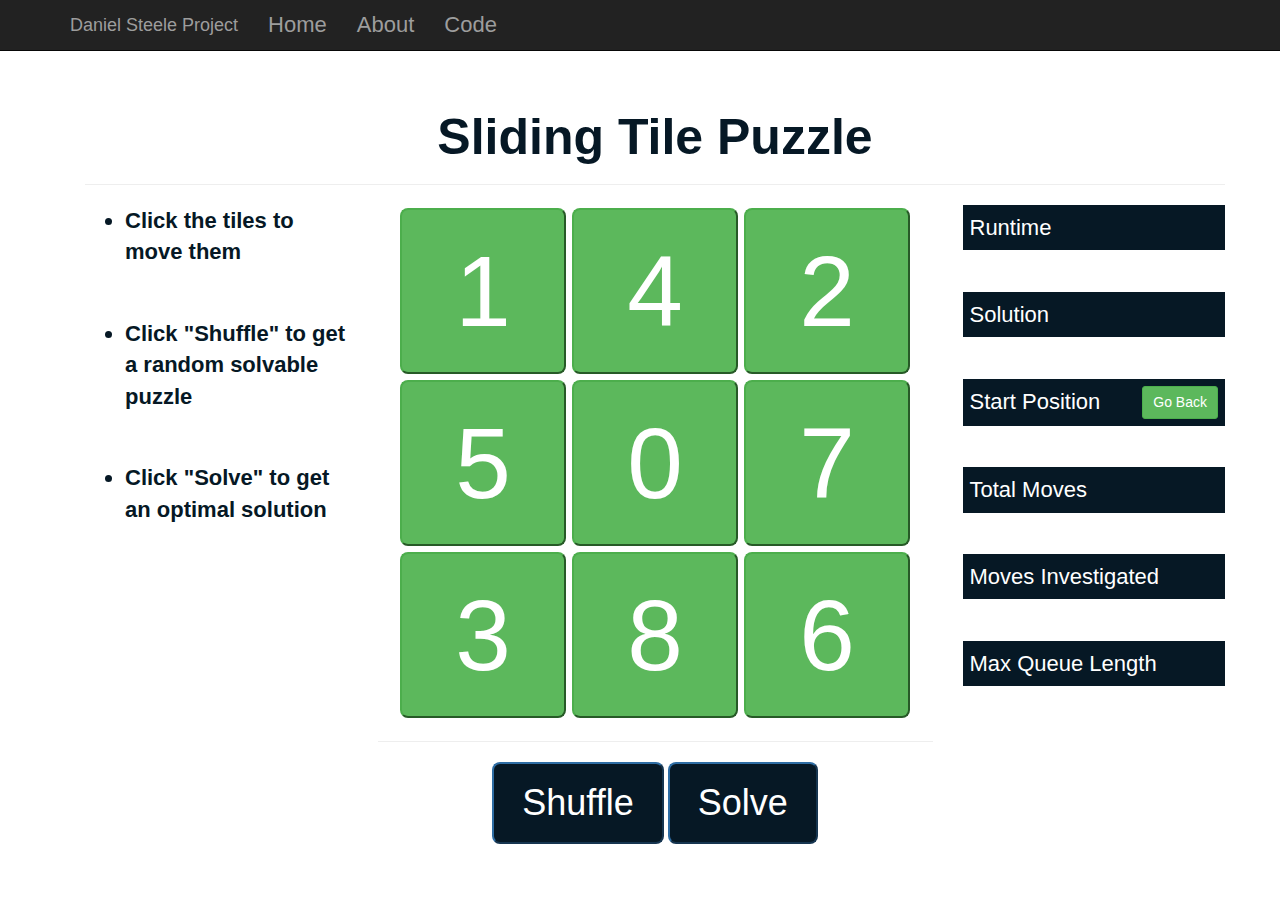
<file: index.html>
<!DOCTYPE html>
<html>
<head>
    <title>A* Algorithm Puzzle</title>
    <link rel="stylesheet" type="text/css" href="astar.css">
    <link rel="stylesheet" type="text/css" href="https://maxcdn.bootstrapcdn.com/bootstrap/3.3.7/css/bootstrap.min.css">


</head>
<body>
    <nav class="navbar navbar-inverse navbar-fixed-top">
        <div class="container">
            <div class="navbar-header">
                <a href="index.html" class="navbar-brand"><i class="fa fa-hashtag" aria-hidden="true"></i>Daniel Steele Project</a>
                <ul class="nav navbar-nav">
                    <li><a href="index.html">Home</a></li>
                    <li><a href="about.html">About<span class="sr-only">(current)</span></a></li>
                    <li><a href="code.html">Code</a></li>
                </ul>
            </div>
        </div>
    </nav>
<div class="container content">   
    <div class="page-header">
        <h1 id="mainheader">Sliding Tile Puzzle</h1> 
    </div>

    <div class="row">
        <div class="col-md-3">
            <ul id="instructions">
                <li>Click the tiles to move them</li>
                <li>Click "Shuffle" to get a random solvable puzzle</li>
                <li>Click "Solve" to get an optimal solution</li>
            </ul>
        </div>
        <div class="col-md-6">
            <table id="gameTable">
        <tr>
            <td><button class="boardBtn btn-xlarge btn-success">1</button></td>
            <td><button class="boardBtn btn-xlarge btn-success">4</button></td>
            <td><button class="boardBtn btn-xlarge btn-success">2</button></td>
        </tr>
        <tr>
            <td><button class="boardBtn btn-xlarge btn-success">5</button></td>
            <td><button class="boardBtn btn-xlarge btn-success">0</button></td>
            <td><button class="boardBtn btn-xlarge btn-success">7</button></td>
        </tr>
        <tr>
            <td><button class="boardBtn btn-xlarge btn-success">3</button></td>
            <td><button class="boardBtn btn-xlarge btn-success">8</button></td>
            <td><button class="boardBtn btn-xlarge btn-success">6</button></td>
        </tr>
    </table>

    <hr>
    <button id="shuffle" class="btn-xlarge btn-primary">Shuffle</button>
    <button id="solve" class="btn-xlarge btn-primary">Solve</button>
        </div>
        <div class="col-md-3">
            
            <table class="table-striped" id="data">
                <tr>
                    <td class="dataheading">Runtime</td>
                </tr>
                <tr>
                    <td id="runtime" class="dataresult">&nbsp;</td>
                </tr>
                <tr>
                    <td class="dataheading">Solution</td>
                </tr>
                <tr>
                    <td id="solution" class="dataresult">&nbsp;</td>
                </tr>
                <tr>
                    <td class="dataheading">Start Position <button class="btn btn-sm btn-success" id="goback" hidden>Go Back</button></td>
                </tr>
                <tr>
                    <td id="startpos" class="dataresult">&nbsp;</td>
                </tr>
                <tr>
                    <td class="dataheading">Total Moves</td>
                </tr>
                <tr>
                    <td id="totalmoves" class="dataresult">&nbsp;</td>
                </tr>
                <tr>
                    <td class="dataheading">Moves Investigated</td>
                </tr>
                <tr>
                    <td id="investigated" class="dataresult">&nbsp;</td>
                </tr>
                <tr>
                    <td class="dataheading">Max Queue Length</td>
                </tr>
                <tr>
                    <td id="maxqueue" class="dataresult">&nbsp;</td>
                </tr>
            </table>
        </div>
    </div>

    
</div>
<script
    src="https://code.jquery.com/jquery-3.2.1.min.js"
    integrity="sha256-hwg4gsxgFZhOsEEamdOYGBf13FyQuiTwlAQgxVSNgt4="
    crossorigin="anonymous"> 
</script>
<script type="text/javascript" src="board.js"></script>
</body>
</html>
</file>
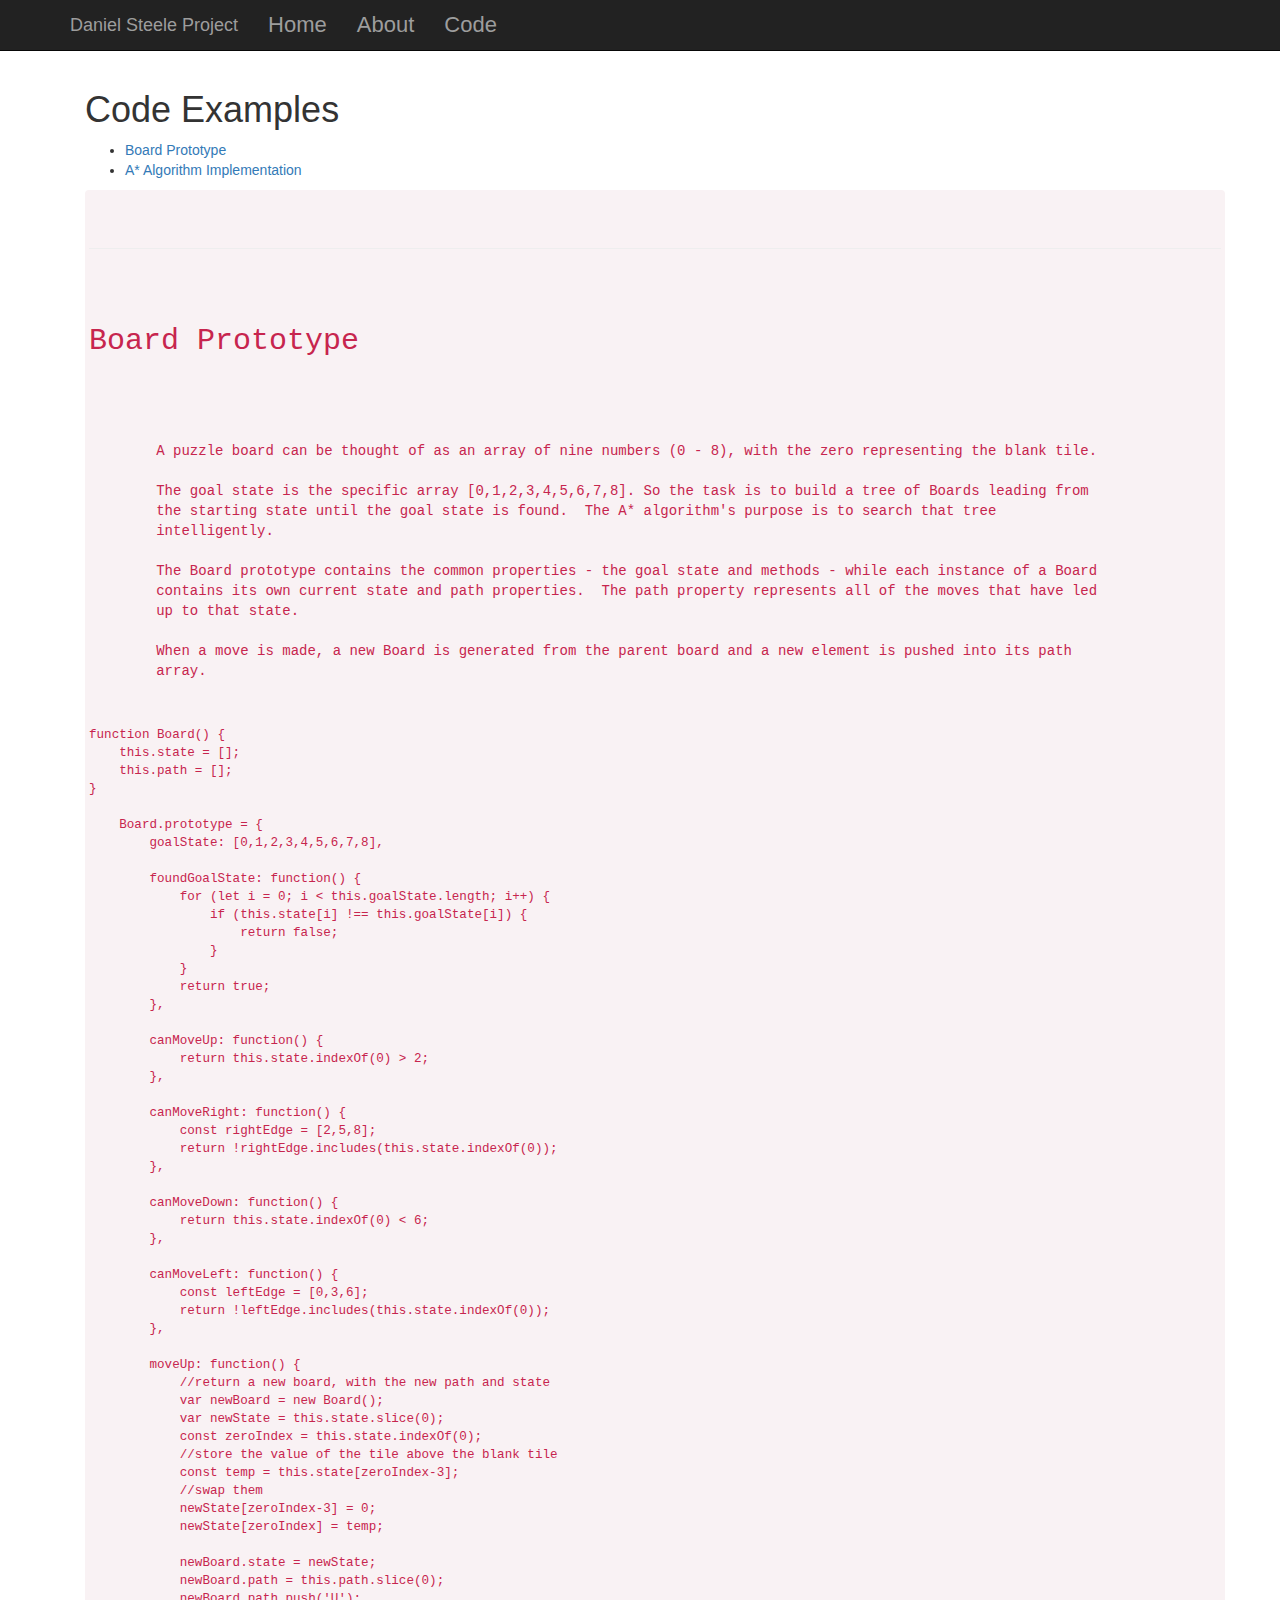
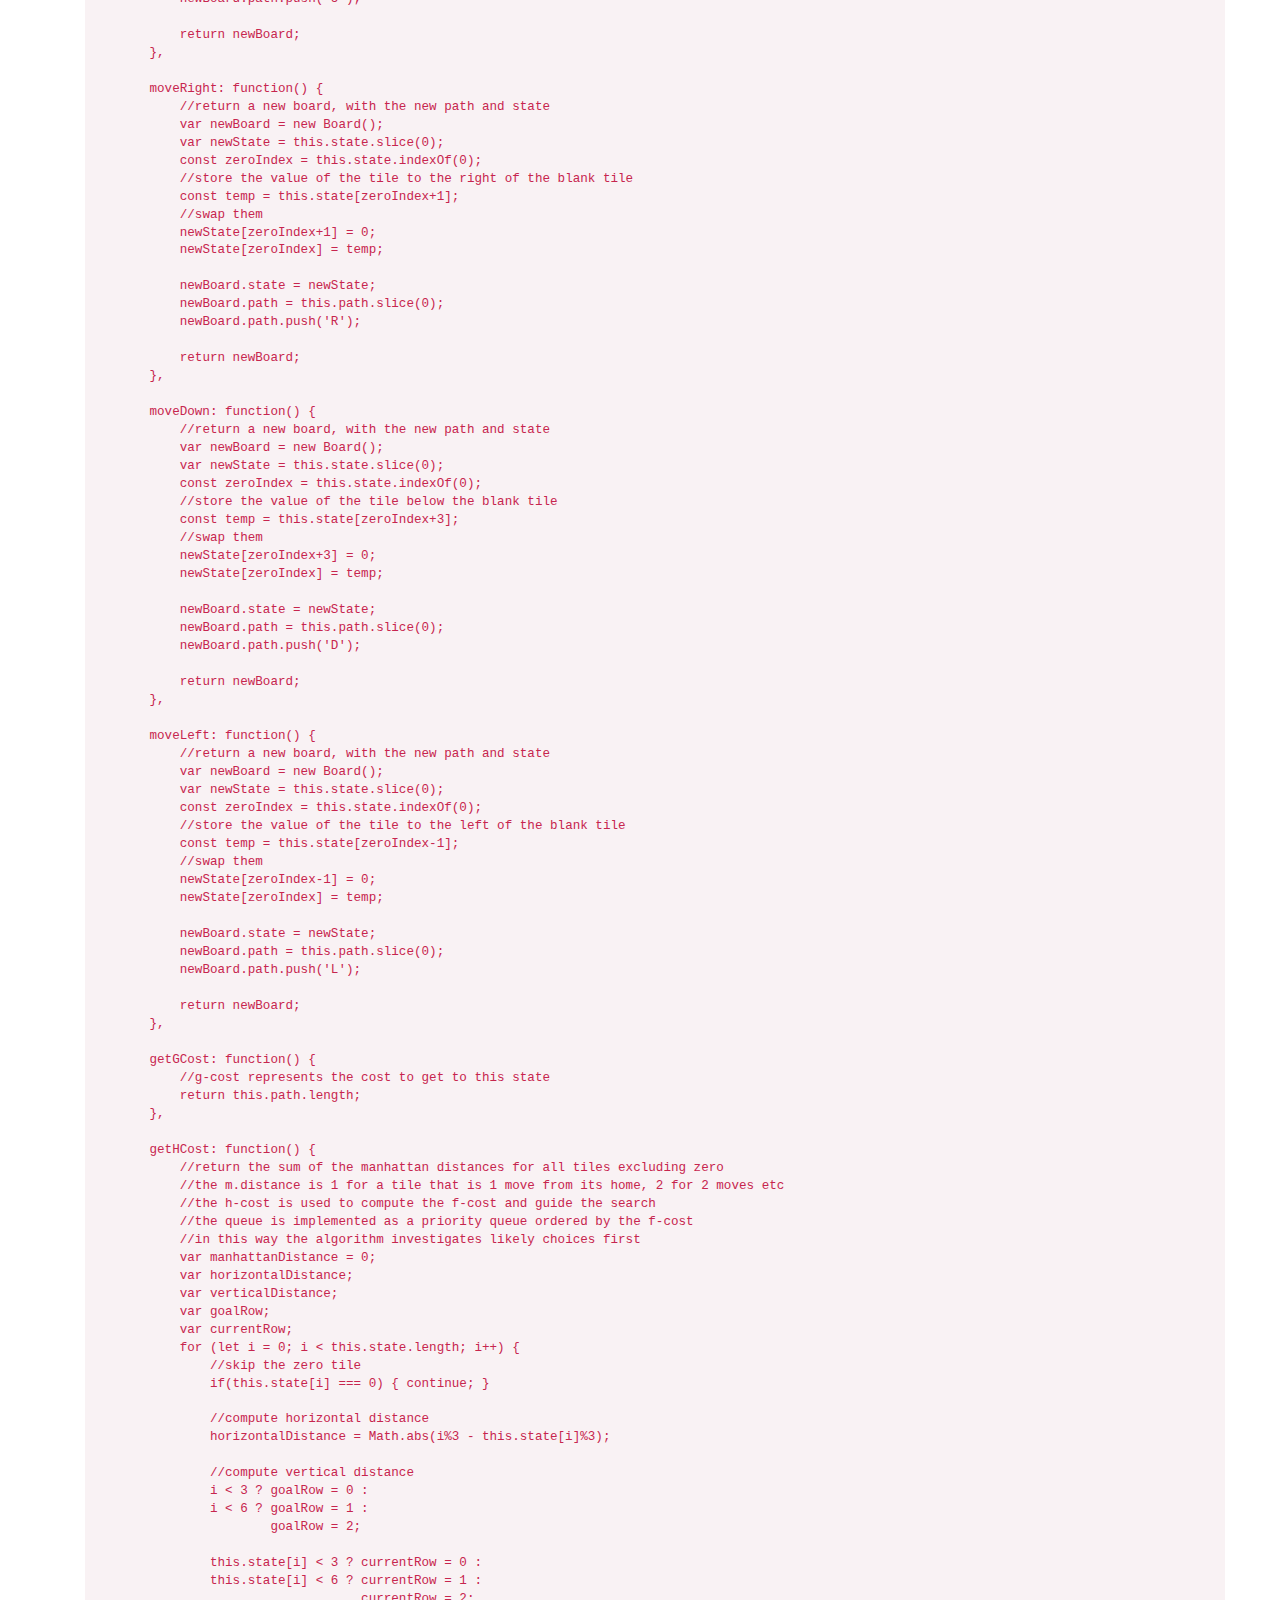
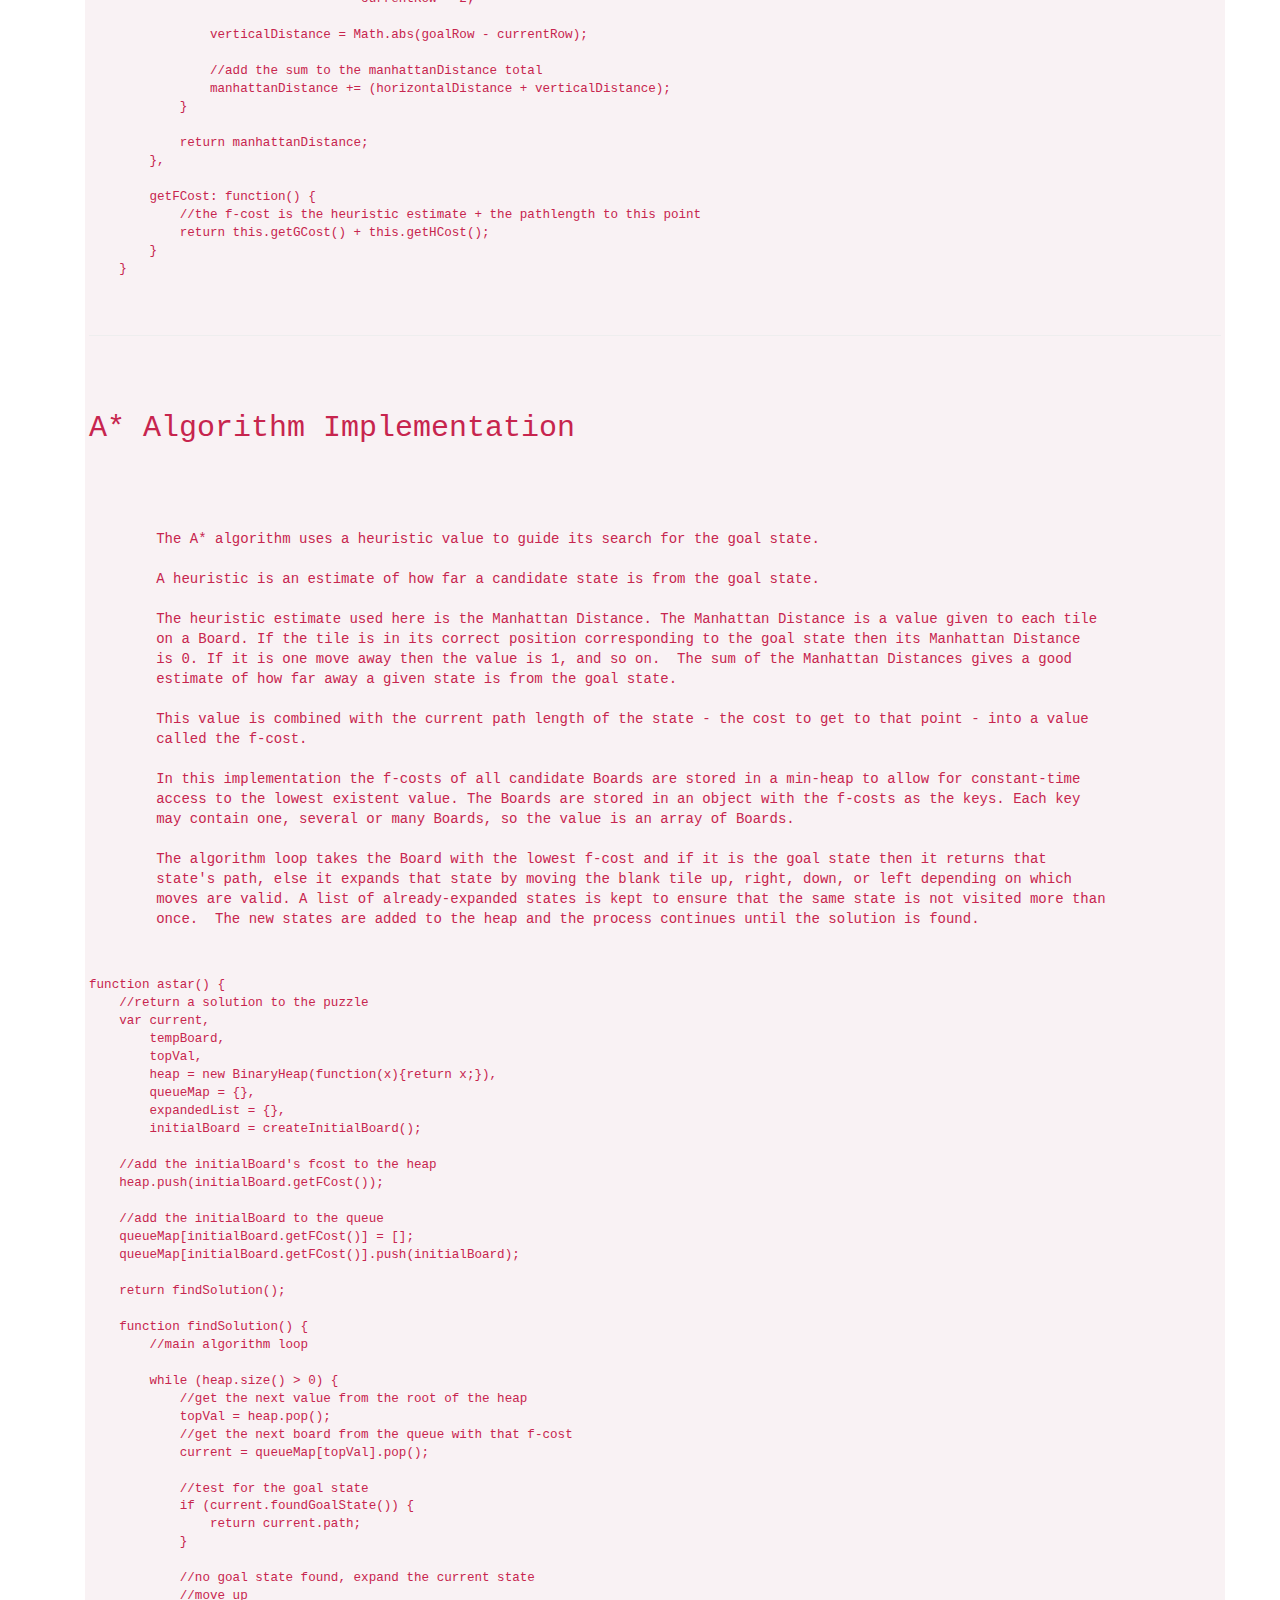
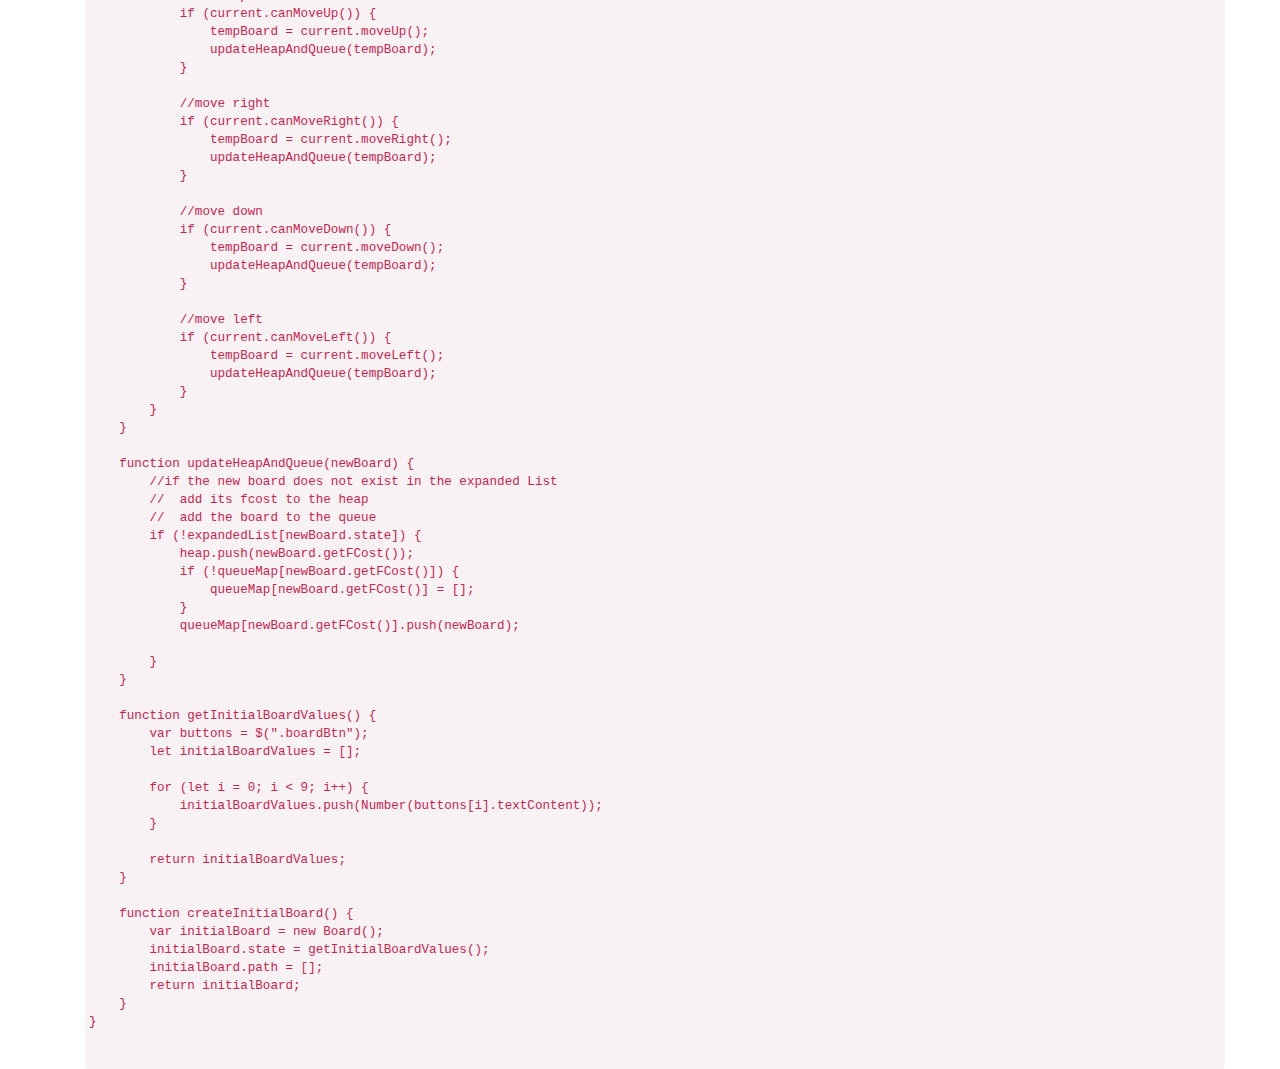
<file: code.html>
<!DOCTYPE html>
<html>
<head>
    <title>A* Algorithm Puzzle</title>
    <link rel="stylesheet" type="text/css" href="astar.css">
    <link rel="stylesheet" type="text/css" href="https://maxcdn.bootstrapcdn.com/bootstrap/3.3.7/css/bootstrap.min.css">


</head>
<body>
    <nav class="navbar navbar-inverse navbar-fixed-top">
        <div class="container">
            <div class="navbar-header">
                <a href="index.html" class="navbar-brand"><i class="fa fa-hashtag" aria-hidden="true"></i>Daniel Steele Project</a>
                <ul class="nav navbar-nav">
                    <li><a href="index.html">Home</a></li>
                    <li><a href="about.html">About<span class="sr-only">(current)</span></a></li>
                    <li><a href="code.html">Code</a></li>
                </ul>
            </div>
        </div>
    </nav>

    <div class="container">

    <h1>Code Examples</h1>

    <ul>
        <li><a href="#boarddescription">Board Prototype</a></li>
        <li><a href="#astardescription">A* Algorithm Implementation</a></li>
    </ul>

    <code style=display:block;white-space:pre-wrap>
    <hr id="boarddescription">
    <h2>Board Prototype</h2>

        <p>
        A puzzle board can be thought of as an array of nine numbers (0 - 8), with the zero representing the blank tile. 

        The goal state is the specific array [0,1,2,3,4,5,6,7,8]. So the task is to build a tree of Boards leading from
        the starting state until the goal state is found.  The A* algorithm's purpose is to search that tree
        intelligently.

        The Board prototype contains the common properties - the goal state and methods - while each instance of a Board
        contains its own current state and path properties.  The path property represents all of the moves that have led
        up to that state. 

        When a move is made, a new Board is generated from the parent board and a new element is pushed into its path
        array.</p> 

function Board() {
    this.state = [];
    this.path = [];
}

    Board.prototype = {
        goalState: [0,1,2,3,4,5,6,7,8],

        foundGoalState: function() {
            for (let i = 0; i < this.goalState.length; i++) {
                if (this.state[i] !== this.goalState[i]) {
                    return false;
                }
            }
            return true;
        },

        canMoveUp: function() {
            return this.state.indexOf(0) > 2;
        },

        canMoveRight: function() {
            const rightEdge = [2,5,8];
            return !rightEdge.includes(this.state.indexOf(0)); 
        },

        canMoveDown: function() {
            return this.state.indexOf(0) < 6;
        },

        canMoveLeft: function() {
            const leftEdge = [0,3,6];
            return !leftEdge.includes(this.state.indexOf(0));
        },

        moveUp: function() {
            //return a new board, with the new path and state
            var newBoard = new Board();
            var newState = this.state.slice(0);
            const zeroIndex = this.state.indexOf(0);
            //store the value of the tile above the blank tile
            const temp = this.state[zeroIndex-3];
            //swap them
            newState[zeroIndex-3] = 0;
            newState[zeroIndex] = temp;

            newBoard.state = newState;
            newBoard.path = this.path.slice(0);
            newBoard.path.push('U');

            return newBoard;
        },

        moveRight: function() {
            //return a new board, with the new path and state
            var newBoard = new Board();
            var newState = this.state.slice(0);
            const zeroIndex = this.state.indexOf(0);
            //store the value of the tile to the right of the blank tile
            const temp = this.state[zeroIndex+1];
            //swap them
            newState[zeroIndex+1] = 0;
            newState[zeroIndex] = temp;

            newBoard.state = newState;
            newBoard.path = this.path.slice(0);
            newBoard.path.push('R');

            return newBoard;
        },

        moveDown: function() {
            //return a new board, with the new path and state
            var newBoard = new Board();
            var newState = this.state.slice(0);
            const zeroIndex = this.state.indexOf(0);
            //store the value of the tile below the blank tile
            const temp = this.state[zeroIndex+3];
            //swap them
            newState[zeroIndex+3] = 0;
            newState[zeroIndex] = temp;

            newBoard.state = newState;
            newBoard.path = this.path.slice(0);
            newBoard.path.push('D');

            return newBoard;
        },

        moveLeft: function() {
            //return a new board, with the new path and state
            var newBoard = new Board();
            var newState = this.state.slice(0);
            const zeroIndex = this.state.indexOf(0);
            //store the value of the tile to the left of the blank tile
            const temp = this.state[zeroIndex-1];
            //swap them
            newState[zeroIndex-1] = 0;
            newState[zeroIndex] = temp;

            newBoard.state = newState;
            newBoard.path = this.path.slice(0);
            newBoard.path.push('L');

            return newBoard;
        },

        getGCost: function() {
            //g-cost represents the cost to get to this state
            return this.path.length;
        },

        getHCost: function() {
            //return the sum of the manhattan distances for all tiles excluding zero
            //the m.distance is 1 for a tile that is 1 move from its home, 2 for 2 moves etc
            //the h-cost is used to compute the f-cost and guide the search
            //the queue is implemented as a priority queue ordered by the f-cost
            //in this way the algorithm investigates likely choices first
            var manhattanDistance = 0;
            var horizontalDistance;
            var verticalDistance;
            var goalRow;
            var currentRow;
            for (let i = 0; i < this.state.length; i++) {
                //skip the zero tile
                if(this.state[i] === 0) { continue; }
                
                //compute horizontal distance
                horizontalDistance = Math.abs(i%3 - this.state[i]%3);
                
                //compute vertical distance
                i < 3 ? goalRow = 0 : 
                i < 6 ? goalRow = 1 : 
                        goalRow = 2;

                this.state[i] < 3 ? currentRow = 0 :
                this.state[i] < 6 ? currentRow = 1 :
                                    currentRow = 2;

                verticalDistance = Math.abs(goalRow - currentRow); 
                
                //add the sum to the manhattanDistance total
                manhattanDistance += (horizontalDistance + verticalDistance);
            }

            return manhattanDistance;
        },

        getFCost: function() {
            //the f-cost is the heuristic estimate + the pathlength to this point
            return this.getGCost() + this.getHCost();
        }
    }

    <hr id="astardescription">
    <h2>A* Algorithm Implementation</h2>

    <p>
        The A* algorithm uses a heuristic value to guide its search for the goal state.

        A heuristic is an estimate of how far a candidate state is from the goal state.

        The heuristic estimate used here is the Manhattan Distance. The Manhattan Distance is a value given to each tile
        on a Board. If the tile is in its correct position corresponding to the goal state then its Manhattan Distance
        is 0. If it is one move away then the value is 1, and so on.  The sum of the Manhattan Distances gives a good
        estimate of how far away a given state is from the goal state.

        This value is combined with the current path length of the state - the cost to get to that point - into a value
        called the f-cost.

        In this implementation the f-costs of all candidate Boards are stored in a min-heap to allow for constant-time
        access to the lowest existent value. The Boards are stored in an object with the f-costs as the keys. Each key
        may contain one, several or many Boards, so the value is an array of Boards.

        The algorithm loop takes the Board with the lowest f-cost and if it is the goal state then it returns that
        state's path, else it expands that state by moving the blank tile up, right, down, or left depending on which
        moves are valid. A list of already-expanded states is kept to ensure that the same state is not visited more than
        once.  The new states are added to the heap and the process continues until the solution is found.
    </p>
function astar() {
    //return a solution to the puzzle
    var current,
        tempBoard,
        topVal,
        heap = new BinaryHeap(function(x){return x;}),
        queueMap = {},
        expandedList = {},
        initialBoard = createInitialBoard();

    //add the initialBoard's fcost to the heap
    heap.push(initialBoard.getFCost());

    //add the initialBoard to the queue
    queueMap[initialBoard.getFCost()] = [];
    queueMap[initialBoard.getFCost()].push(initialBoard);

    return findSolution();

    function findSolution() {
        //main algorithm loop
        
        while (heap.size() > 0) {
            //get the next value from the root of the heap
            topVal = heap.pop();
            //get the next board from the queue with that f-cost
            current = queueMap[topVal].pop();

            //test for the goal state
            if (current.foundGoalState()) {
                return current.path;
            }

            //no goal state found, expand the current state
            //move up
            if (current.canMoveUp()) {
                tempBoard = current.moveUp();
                updateHeapAndQueue(tempBoard);
            }

            //move right
            if (current.canMoveRight()) {
                tempBoard = current.moveRight();
                updateHeapAndQueue(tempBoard);
            }

            //move down
            if (current.canMoveDown()) {
                tempBoard = current.moveDown();
                updateHeapAndQueue(tempBoard);
            }

            //move left
            if (current.canMoveLeft()) {
                tempBoard = current.moveLeft();
                updateHeapAndQueue(tempBoard);
            }
        }
    }
    
    function updateHeapAndQueue(newBoard) {
        //if the new board does not exist in the expanded List
        //  add its fcost to the heap
        //  add the board to the queue
        if (!expandedList[newBoard.state]) {
            heap.push(newBoard.getFCost());
            if (!queueMap[newBoard.getFCost()]) {
                queueMap[newBoard.getFCost()] = [];
            }
            queueMap[newBoard.getFCost()].push(newBoard);

        }
    }

    function getInitialBoardValues() {
        var buttons = $(".boardBtn");
        let initialBoardValues = [];

        for (let i = 0; i < 9; i++) {
            initialBoardValues.push(Number(buttons[i].textContent));
        }

        return initialBoardValues;
    }

    function createInitialBoard() {
        var initialBoard = new Board();
        initialBoard.state = getInitialBoardValues();
        initialBoard.path = [];
        return initialBoard;
    }
}

    </code>

    </div>

</body>
</html>
</file>
<file: astar.css>
html, body {
    height: 100%;
    padding: 35px;
}

table {
    margin-left: auto;
    margin-right: auto;
    width: 500px;
}

#mainheader {
    color: #061825;
    font-weight: 700;
    font-size: 50px;
}

.navbar {
    font-size: 22px;
}

#instructions, #aboutcontent {
    text-align: left;
    font-size: 22px;
}

#aboutcontent li {
    margin: 0 0 15px 0;
}

#instructions li {
    margin: 0 0 50px 0;
    color: #061825;
    font-weight: 700;
}

#data {
    width: 100%;
    table-layout: fixed;
    word-wrap: break-word;
    text-align: left;
    font-size: 22px;
}

.dataheading {
    font-size: 22px;
    background: #061825;
    color: white;
    padding: 7px;
}

.dataresult {
    padding-bottom: 10px;
}

.btn-xlarge {
    padding: 18px 28px;
    font-size: 36px;
    line-height: normal;
    -webkit-border-radius: 8px;
       -moz-border-radius: 8px;
            border-radius: 8px;
}

.boardBtn {
    width: 166px;
    height: 166px;
    font-size: 100px;
}

#solve, #shuffle {
    background: #061825;
}

.content {
    text-align: center;
}

.blankTile {
    visibility: hidden;
}

.movable:hover {
    color: gold;
}

#goback {
    float: right;
    font-size: 14px;
}

#gameTable>tbody>tr>td {
    padding: 3px;
}

#jbt {
    background-color: #061825;
    color: white;
}

code p {
    font-size: 14px;
}
</file>
